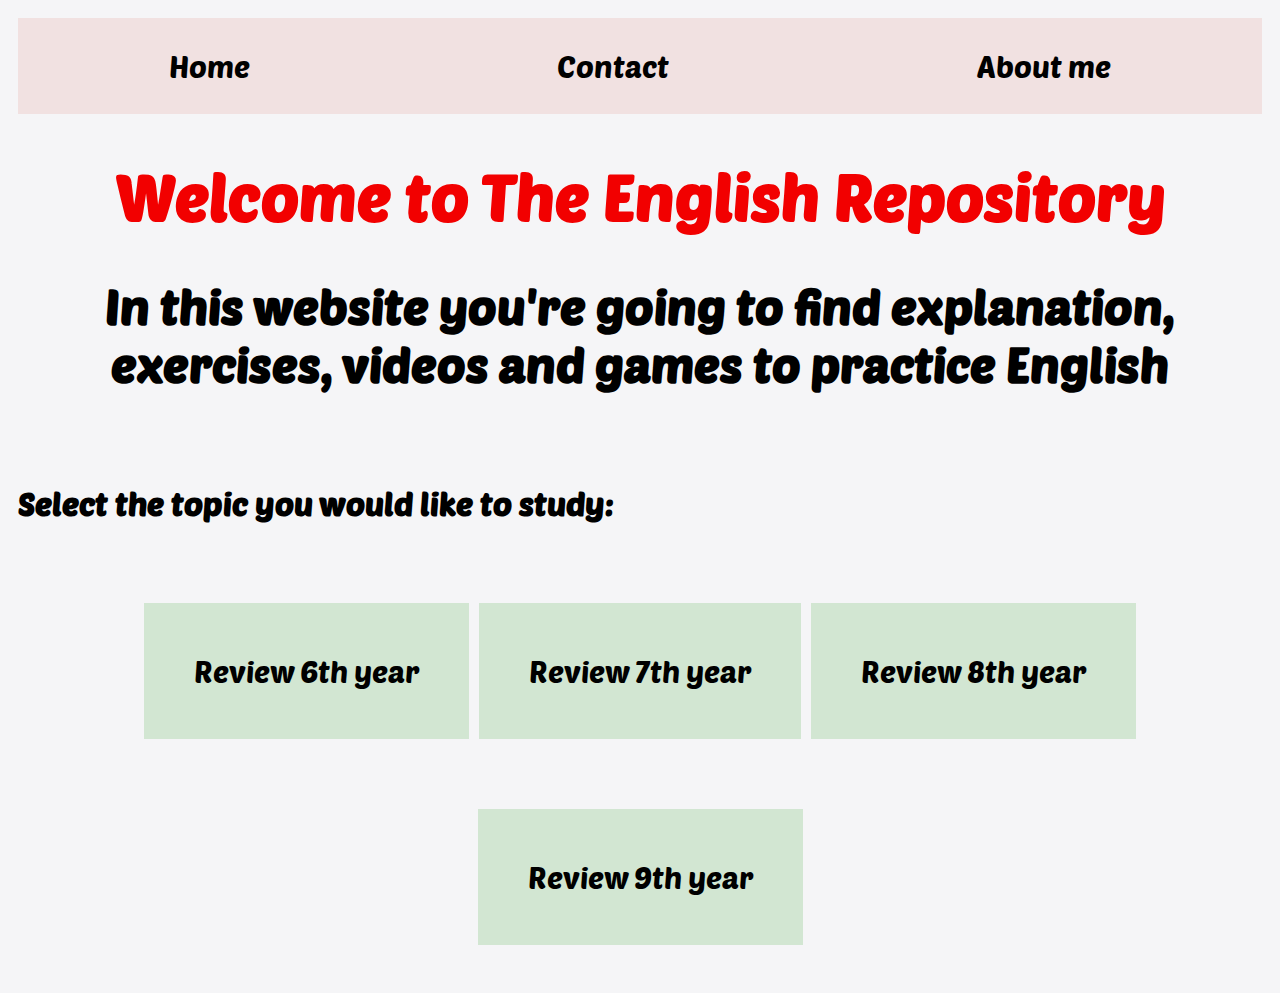
<file: index.html>
<!DOCTYPE html>
<html lang="English">


    <head>
        <meta charset="UTF-8">
        <title> The English Repository</title>
        <link rel="stylesheet" href="style.css" />
        <link rel="preconnect" href="https://fonts.googleapis.com">
<link rel="preconnect" href="https://fonts.gstatic.com" crossorigin>
<link href="https://fonts.googleapis.com/css2?family=Poetsen+One&display=swap" rel="stylesheet">
        
    </head>

    <body>
    
    <div id="header"> 
        <p class="title one"> <a href="about.html"> </a> Home </p>
        <p class="title two"> Contact </p>
        <p class="title three"> About me</p>
    </div>
    
    <div class="box">
        <h1 draggable="true">Welcome to The English Repository</h1> 
        <h2>In this website you're going to find explanation, exercises, videos and games to practice English</h2>
    </div>
    <br>
    <h3>Select the topic you would like to study:</h3>
    <br>
    <div id="content">
        <p class="topic name1"><a href="https://1drv.ms/p/s!AhXRv7fGTXu3gsMuVE6zpBSGqDRn7Q?e=8W8l6i&nav=eyJzSWQiOjI2NCwiY0lkIjo0MDEwMzg0MDM0fQ" class="links">Review 6th year</a></p>
        <p class="topic name2"><a href="https://1drv.ms/p/s!AhXRv7fGTXu3gsMuVE6zpBSGqDRn7Q?e=SAeRAg&nav=eyJzSWQiOjI2NSwiY0lkIjo1NTc5MTY0ODl9" class="links">Review 7th year</a></p>
        <p class="topic name3"><a href=""class="links">Review 8th year</a></p>
        <p class="topic name4"><a href=""class="links">Review 9th year</a></p>

    </div>

    </body>




</html>
</file>
<file: style.css>
body{
    background-color:rgb(245, 245, 247) ;  
    font-family: "Poetsen One", sans-serif;
    font-style: normal;   
    padding: 10px; 
    
}

p{
    font-size: 30px;
}

a{
    text-decoration: none;
    color: black;
}

#header{
    display: flex;
    flex-direction: row;
    gap: 5px;
    background-color: rgb(241, 225, 225);
    text-align: center;
    justify-content: space-around;
    flex-wrap: wrap;
    align-content: center;
}


.topic a:hover{
    background-color: rgb(246, 255, 232);
}



.box{
    flex-wrap: wrap;
    align-content: center;
}

h1 {
    text-align: center;
    color: rgb(242, 0, 0);
    font-size: 4rem;
   
   
}

h2{
    text-align: center;
    font-size: 3rem;

}

h3{
    font-size:2rem ;
}

#content{
    display: flex;
    flex-direction: row;
    gap: 10px;
    flex-wrap: wrap;
    justify-content: center;
    
}

.topic{
    background-color: rgb(210, 230, 210);
    text-align: center;
    padding: 50px;
}



@media (min-width:10px) and (max-width: 480px) {
    body{
    max-width: 80%;
      background-color: wheat;
      display: inline-block; 
      margin-right: 50px;
    }

    #content{
        display: flex;
        flex-direction: row;
        flex-wrap: wrap;
        justify-content: center;
    

        
    }

    .topic{
        background-color: rgb(210, 230, 210);
        text-align: center;
        padding:10px;
        margin:1%;
    }
    
}
</file>
